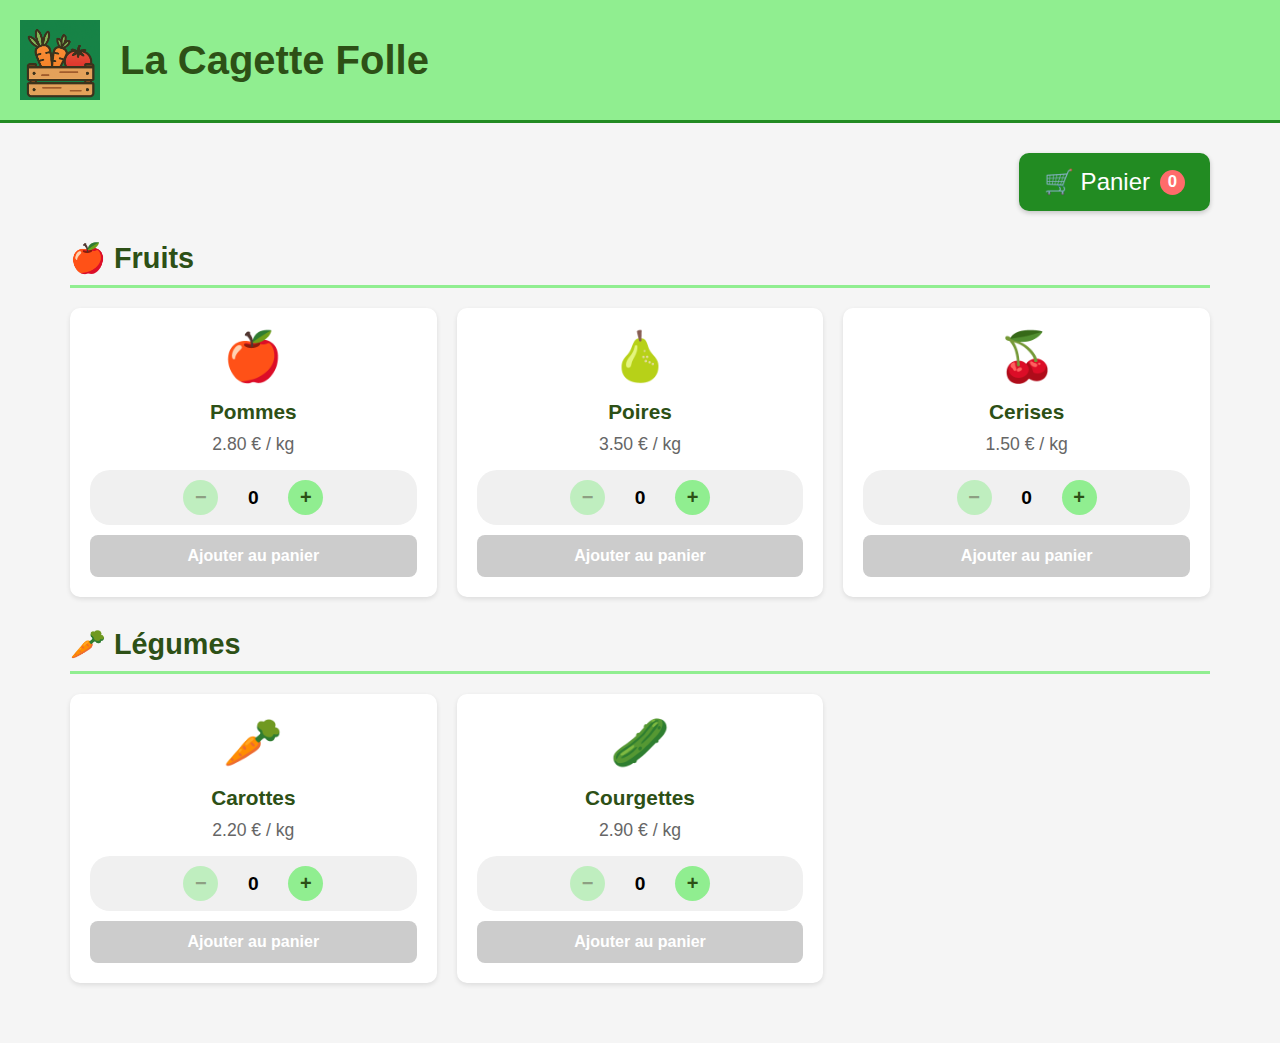
<file: index.html>
<!DOCTYPE html>
<html lang="fr">
<head>
    <meta charset="UTF-8">
    <meta name="viewport" content="width=device-width, initial-scale=1.0">
        <link rel="stylesheet" href="styles/desktop.css">
    <title>La Cagette Folle</title>
</head>
<body>
    <header class="entete">
        <img class="logo" src="media/pictures/logo-cagette.png" alt="Logo La Cagette Folle">
        <div class="logo" style="display: none;">🛒</div>
        <h1>La Cagette Folle</h1>
    </header>
    
    <main>
        <div class="panier-navigation">
            <a href="panier.html" class="btn-panier">
                🛒 Panier
                <span class="badge-panier" id="badgePanier">0</span>
            </a>
        </div>

        <h2 class="section-titre">🍎 Fruits</h2>
        <div class="produits-grid" id="fruitsList"></div>

        <h2 class="section-titre">🥕 Légumes</h2>
        <div class="produits-grid" id="legumesList"></div>
    </main>

    <script>
        // Catalogue de produits
        const catalogue = {
            fruits: [
                { id: 'pomme', nom: 'Pommes ', emoji: '🍎', prix: 2.80, unite: 'kg' },
                { id: 'poire', nom: 'Poires', emoji: '🍐', prix: 3.50, unite: 'kg' },
                { id: 'cerises', nom: 'Cerises', emoji: '🍒', prix: 1.50, unite: 'kg' }
            ],
            legumes: [
                { id: 'carottes', nom: 'Carottes', emoji: '🥕', prix: 2.20, unite: 'kg' },
                { id: 'courgettes', nom: 'Courgettes', emoji: '🥒', prix: 2.90, unite: 'kg' },
            ]
        };

        // Quantités sélectionnées
        let quantites = {};

        // Initialiser les quantités à 0
        [...catalogue.fruits, ...catalogue.legumes].forEach(produit => {
            quantites[produit.id] = 0;
        });

        // Fonction pour créer une carte produit
        function creerCarteProduit(produit) {
            return `
                <div class="produit-card">
                    <div class="produit-emoji">${produit.emoji}</div>
                    <div class="produit-nom">${produit.nom}</div>
                    <div class="produit-prix">${produit.prix.toFixed(2)} € / ${produit.unite}</div>
                    <div class="quantite-section">
                        <div class="quantite-controls">
                            <button class="btn-quantite" onclick="diminuerQuantite('${produit.id}')" ${quantites[produit.id] === 0 ? 'disabled' : ''}>−</button>
                            <span class="quantite-display" id="qty-${produit.id}">${quantites[produit.id]}</span>
                            <button class="btn-quantite" onclick="augmenterQuantite('${produit.id}')">+</button>
                        </div>
                        <button class="btn-ajouter" onclick="ajouterAuPanier('${produit.id}')" ${quantites[produit.id] === 0 ? 'disabled' : ''}>
                            Ajouter au panier
                        </button>
                    </div>
                </div>
            `;
        }

        // Afficher les produits
        function afficherProduits() {
            document.getElementById('fruitsList').innerHTML = catalogue.fruits.map(creerCarteProduit).join('');
            document.getElementById('legumesList').innerHTML = catalogue.legumes.map(creerCarteProduit).join('');
        }

        // Augmenter la quantité
        function augmenterQuantite(id) {
            quantites[id]++;
            mettreAJourAffichage(id);
        }

        // Diminuer la quantité
        function diminuerQuantite(id) {
            if (quantites[id] > 0) {
                quantites[id]--;
                mettreAJourAffichage(id);
            }
        }

        // Mettre à jour l'affichage
        function mettreAJourAffichage(id) {
            const qtyDisplay = document.getElementById(`qty-${id}`);
            if (qtyDisplay) {
                qtyDisplay.textContent = quantites[id];
            }
            afficherProduits();
        }

        // Ajouter au panier
        function ajouterAuPanier(id) {
            if (quantites[id] === 0) return;

            // Récupérer le panier existant
            let panier = JSON.parse(localStorage.getItem('panier') || '[]');
            
            // Trouver le produit
            const produit = [...catalogue.fruits, ...catalogue.legumes].find(p => p.id === id);
            
            // Vérifier si le produit existe déjà dans le panier
            const index = panier.findIndex(p => p.id === id);
            
            if (index !== -1) {
                // Augmenter la quantité
                panier[index].quantite += quantites[id];
            } else {
                // Ajouter le nouveau produit
                panier.push({
                    id: produit.id,
                    nom: produit.nom,
                    prix: produit.prix,
                    quantite: quantites[id],
                    unite: produit.unite
                });
            }
            
            // Sauvegarder dans localStorage
            localStorage.setItem('panier', JSON.stringify(panier));
            
            // Réinitialiser la quantité
            quantites[id] = 0;
            
            // Mettre à jour l'affichage
            mettreAJourAffichage(id);
            mettreAJourBadgePanier();
            
            // Afficher un message
            alert(`${produit.nom} ajouté(s) au panier !`);
        }

        // Mettre à jour le badge du panier
        function mettreAJourBadgePanier() {
            const panier = JSON.parse(localStorage.getItem('panier') || '[]');
            const total = panier.reduce((sum, p) => sum + p.quantite, 0);
            document.getElementById('badgePanier').textContent = total;
        }

        // Initialisation
        afficherProduits();
        mettreAJourBadgePanier();
    </script>
</body>
</html>
</file>
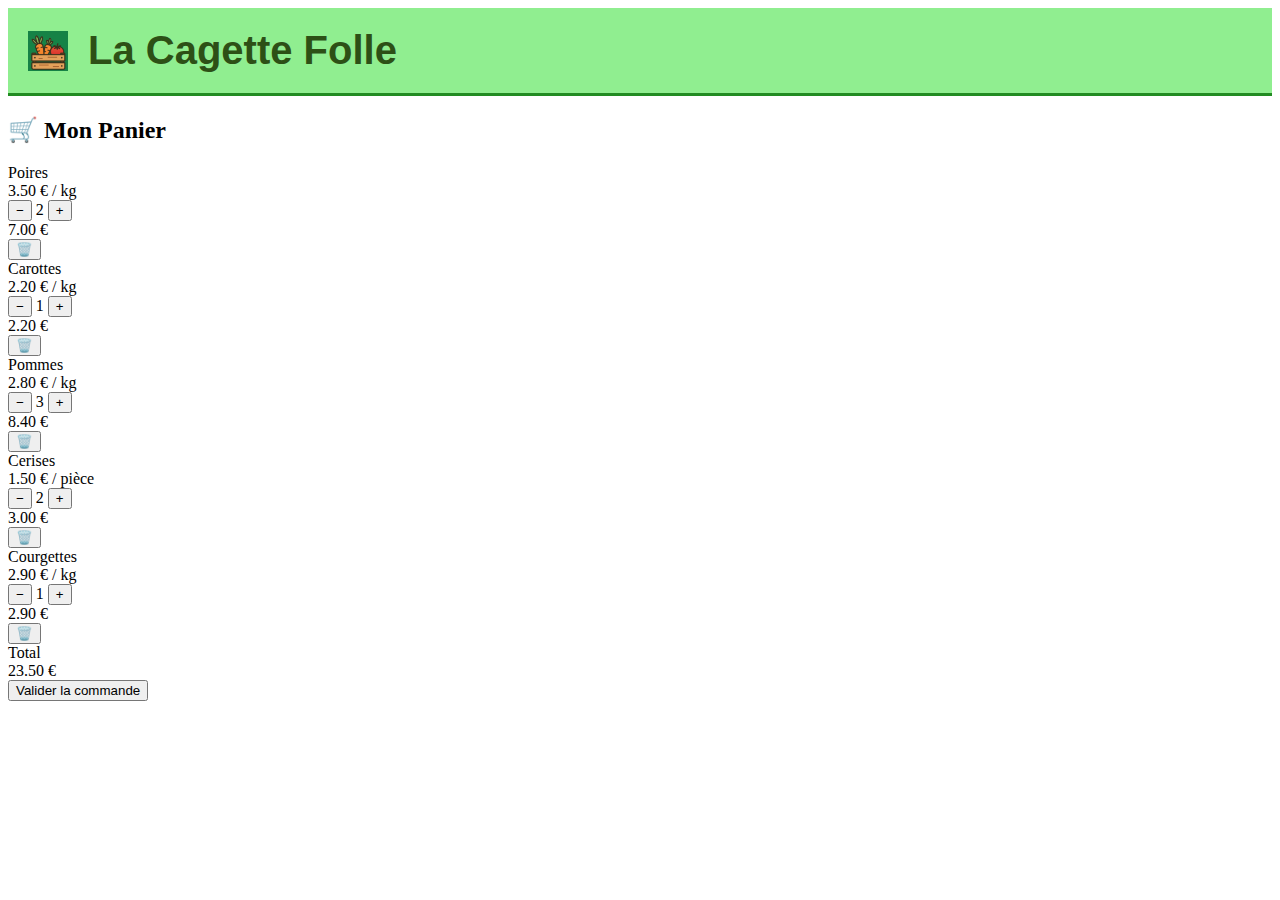
<file: panier.html>
<!DOCTYPE html>
<html lang="fr">
<head>
    <meta charset="UTF-8">
    <meta name="viewport" content="width=device-width, initial-scale=1.0">
    <link rel="stylesheet" href="styles/mobile.css">
    <link rel="stylesheet" href="styles/mobile.css" media="screen and (max-width: 768px)">

    <title>La-Cagette-Folle</title>

</head>
<body>
    <header class="entete">
        <img class="logo" src="media/pictures/logo-cagette.png" alt="Logo La Cagette Folle">
    <h1>La Cagette Folle</h1>
   
</header>
    
    <main>
        <h2>🛒 Mon Panier</h2>
    
        <div class="panier-container" id="panierContainer">
            <!-- Les produits seront ajoutés ici par JavaScript -->
        </div>

        <div class="total-container">
            <div class="total-label">Total</div>
            <div class="total-montant" id="totalMontant">0.00 €</div>
        </div>

        <button class="btn-commander" onclick="validerCommande()">Valider la commande</button>
    
    </main>

     <script>
        // Données des produits
        let produits = [
            { id: 1, nom: 'Poires', prix: 3.50, quantite: 2, unite: 'kg' },
            { id: 2, nom: 'Carottes', prix: 2.20, quantite: 1, unite: 'kg' },
            { id: 3, nom: 'Pommes ', prix: 2.80, quantite: 3, unite: 'kg' },
            { id: 4, nom: 'Cerises', prix: 1.50, quantite: 2, unite: 'pièce' },
            { id: 5, nom: 'Courgettes', prix: 2.90, quantite: 1, unite: 'kg' }
        ];

        // Fonction pour afficher les produits
        function afficherProduits() {
            const container = document.getElementById('panierContainer');
            
            if (produits.length === 0) {
                container.innerHTML = '<div class="panier-vide">Votre panier est vide</div>';
                document.getElementById('totalMontant').textContent = '0.00 €';
                return;
            }

            container.innerHTML = '';
            
            produits.forEach(produit => {
                const prixTotal = (produit.prix * produit.quantite).toFixed(2);
                
                const produitDiv = document.createElement('div');
                produitDiv.className = 'produit-item';
                produitDiv.innerHTML = `
                    <div class="produit-info">
                        <div class="produit-nom">${produit.nom}</div>
                        <div class="produit-prix-unitaire">${produit.prix.toFixed(2)} € / ${produit.unite}</div>
                    </div>
                    <div class="produit-controls">
                        <div class="quantite-controls">
                            <button class="btn-quantite" onclick="diminuerQuantite(${produit.id})">−</button>
                            <span class="quantite-display">${produit.quantite}</span>
                            <button class="btn-quantite" onclick="augmenterQuantite(${produit.id})">+</button>
                        </div>
                        <div class="produit-prix-total">${prixTotal} €</div>
                        <button class="btn-supprimer" onclick="supprimerProduit(${produit.id})">🗑️</button>
                    </div>
                `;
                container.appendChild(produitDiv);
            });

            calculerTotal();
        }

        // Fonction pour augmenter la quantité
        function augmenterQuantite(id) {
            const produit = produits.find(p => p.id === id);
            if (produit) {
                produit.quantite++;
                afficherProduits();
            }
        }

        // Fonction pour diminuer la quantité
        function diminuerQuantite(id) {
            const produit = produits.find(p => p.id === id);
            if (produit && produit.quantite > 1) {
                produit.quantite--;
                afficherProduits();
            }
        }

        // Fonction pour supprimer un produit
        function supprimerProduit(id) {
            produits = produits.filter(p => p.id !== id);
            afficherProduits();
        }

        // Fonction pour calculer le total
        function calculerTotal() {
            const total = produits.reduce((sum, p) => sum + (p.prix * p.quantite), 0);
            document.getElementById('totalMontant').textContent = total.toFixed(2) + ' €';
        }

        // Fonction pour valider la commande
        function validerCommande() {
            if (produits.length === 0) {
                alert('Votre panier est vide !');
                return;
            }
            const total = produits.reduce((sum, p) => sum + (p.prix * p.quantite), 0);
            alert(`Commande validée !\nTotal : ${total.toFixed(2)} €\nMerci pour votre achat !`);
        }

        // Affichage initial
        afficherProduits();
    </script>

</body>
</html>
</file>
<file: styles/desktop.css>
* {
            margin: 0;
            padding: 0;
            box-sizing: border-box;
        }
        body {
            font-family: Arial, sans-serif;
            background-color: #f5f5f5;
        }
        .entete {
            background-color: #90EE90;
            padding: 20px;
            display: flex;
            align-items: center;
            gap: 20px;
            border-bottom: 3px solid #228B22;
        }
        .logo {
            width: 80px;
            height: 80px;
            object-fit: contain;
        }
        .entete h1 {
            color: #2d5016;
            font-size: 2.5em;
            margin: 0;
            font-family: Arial, sans-serif;
        }
        main {
            padding: 30px;
            max-width: 1200px;
            margin: 0 auto;
        }
        .panier-navigation {
            display: flex;
            justify-content: flex-end;
            margin-bottom: 20px;
        }
        .btn-panier {
            background-color: #228B22;
            color: white;
            border: none;
            padding: 15px 25px;
            border-radius: 10px;
            cursor: pointer;
            font-size: 1.5em;
            display: flex;
            align-items: center;
            gap: 10px;
            transition: background-color 0.3s;
            text-decoration: none;
            box-shadow: 0 2px 5px rgba(0,0,0,0.2);
        }
        .btn-panier:hover {
            background-color: #1a6b1a;
        }
        .badge-panier {
            background-color: #ff6b6b;
            color: white;
            border-radius: 50%;
            width: 25px;
            height: 25px;
            display: flex;
            align-items: center;
            justify-content: center;
            font-size: 0.7em;
            font-weight: bold;
        }
        .section-titre {
            color: #2d5016;
            font-family: Arial, sans-serif;
            margin-bottom: 20px;
            margin-top: 30px;
            font-size: 1.8em;
            border-bottom: 3px solid #90EE90;
            padding-bottom: 10px;
        }
        .produits-grid {
            display: grid;
            grid-template-columns: repeat(auto-fill, minmax(280px, 1fr));
            gap: 20px;
            margin-bottom: 30px;
        }
        .produit-card {
            background-color: white;
            padding: 20px;
            border-radius: 10px;
            box-shadow: 0 2px 5px rgba(0,0,0,0.1);
            transition: transform 0.2s;
        }
        .produit-card:hover {
            transform: translateY(-5px);
            box-shadow: 0 4px 10px rgba(0,0,0,0.15);
        }
        .produit-emoji {
            font-size: 3em;
            text-align: center;
            margin-bottom: 15px;
        }
        .produit-nom {
            color: #2d5016;
            font-size: 1.3em;
            font-weight: bold;
            margin-bottom: 10px;
            text-align: center;
        }
        .produit-prix {
            color: #666;
            font-size: 1.1em;
            text-align: center;
            margin-bottom: 15px;
        }
        .quantite-section {
            display: flex;
            flex-direction: column;
            gap: 10px;
        }
        .quantite-controls {
            display: flex;
            align-items: center;
            justify-content: center;
            gap: 15px;
            background-color: #f0f0f0;
            padding: 10px;
            border-radius: 20px;
        }
        .btn-quantite {
            border: none;
            background-color: #90EE90;
            color: #2d5016;
            width: 35px;
            height: 35px;
            border-radius: 50%;
            cursor: pointer;
            font-size: 20px;
            font-weight: bold;
            display: flex;
            align-items: center;
            justify-content: center;
        }
        .btn-quantite:hover {
            background-color: #7fd87f;
        }
        .btn-quantite:disabled {
            opacity: 0.5;
            cursor: not-allowed;
        }
        .quantite-display {
            font-weight: bold;
            font-size: 1.2em;
            min-width: 40px;
            text-align: center;
        }
        .btn-ajouter {
            background-color: #228B22;
            color: white;
            border: none;
            padding: 12px;
            border-radius: 8px;
            cursor: pointer;
            font-size: 1em;
            font-weight: bold;
            transition: background-color 0.3s;
        }
        .btn-ajouter:hover {
            background-color: #1a6b1a;
        }
        .btn-ajouter:disabled {
            background-color: #ccc;
            cursor: not-allowed;
        }
        @media (max-width: 768px) {
            .entete h1 {
                font-size: 1.8em;
            }
            .logo {
                width: 50px;
                height: 50px;
            }
            .produits-grid {
                grid-template-columns: 1fr;
            }
        }
</file>
<file: styles/mobile.css>
.entete {
    background-color: #90EE90;
    padding: 20px;
    display: flex;
    align-items: center;
    gap: 20px;
    border-bottom: 3px solid #228B22;
}

.logo {
    width: 40px;
    height: 40px;
}

.entete h1 {
    color: #2d5016;
    font-size: 2.5em;
    margin: 0;
    font-family: Arial, sans-serif;
}
</file>
